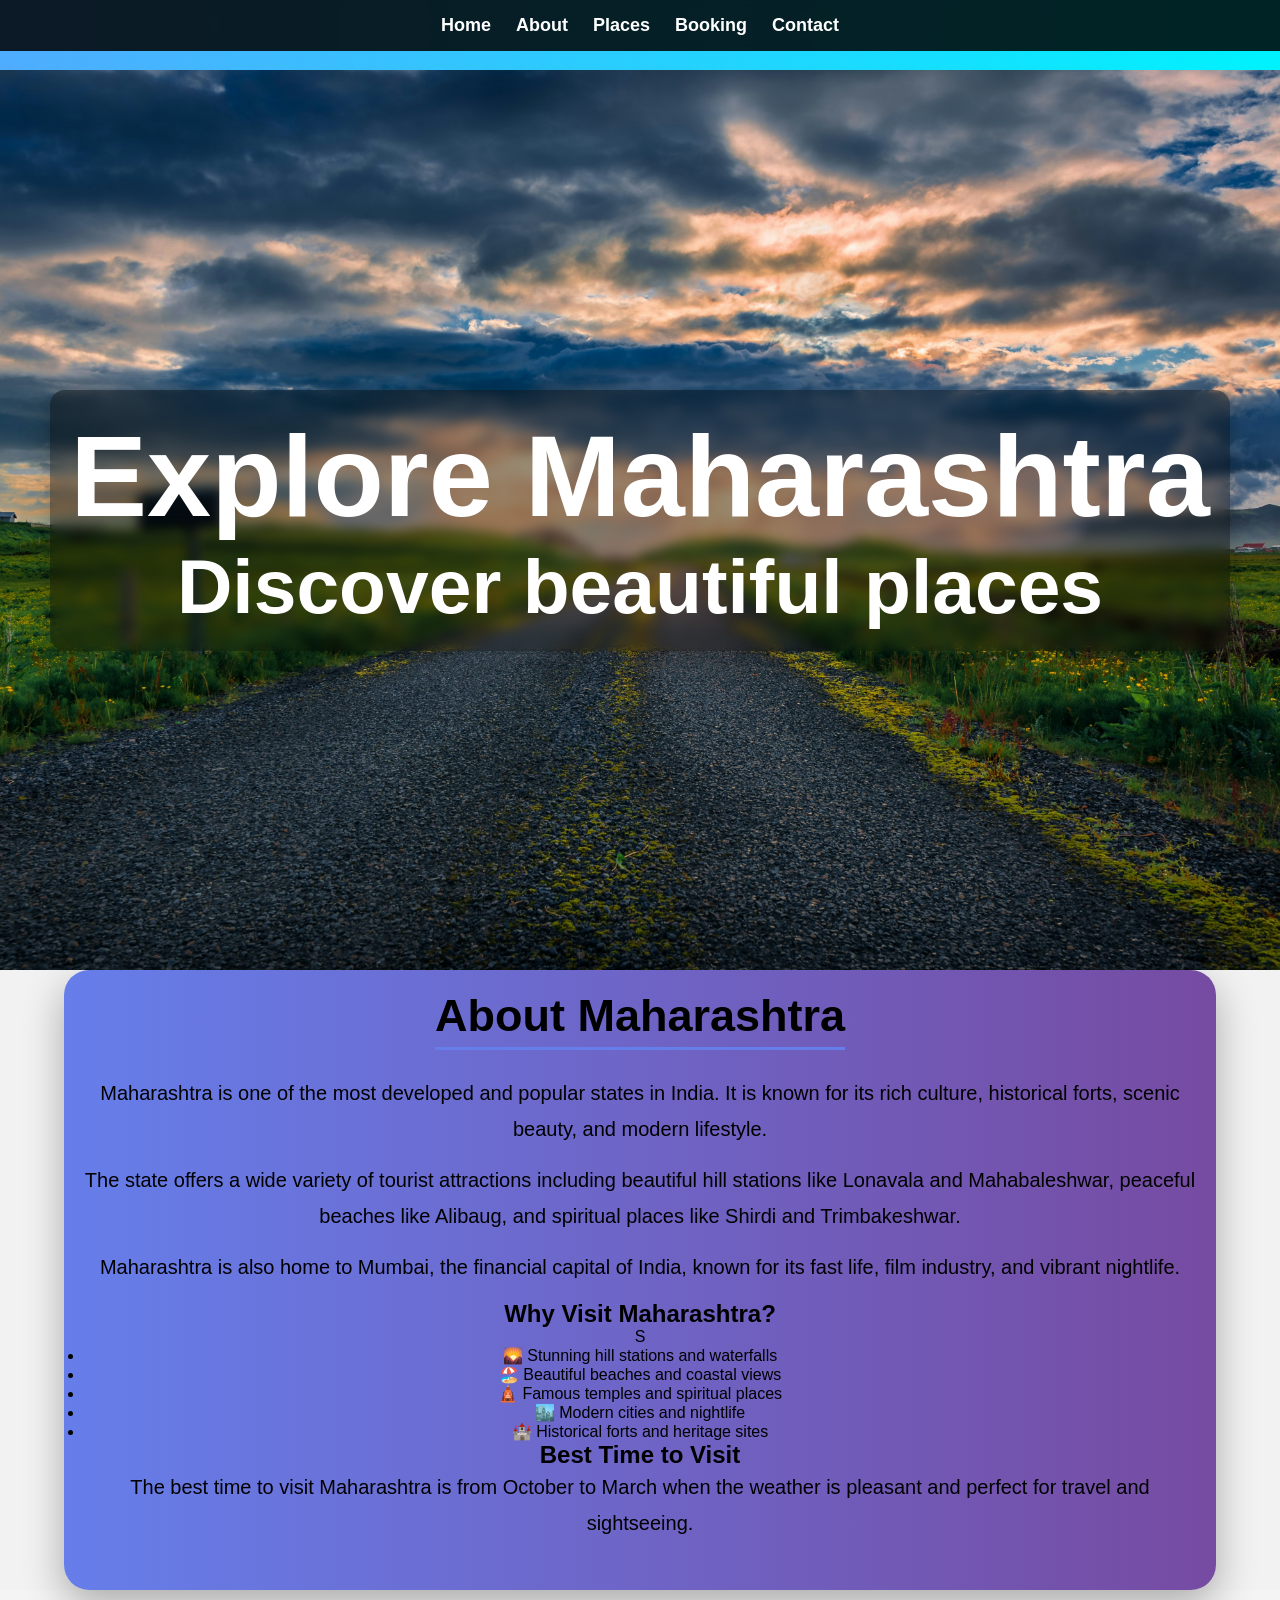
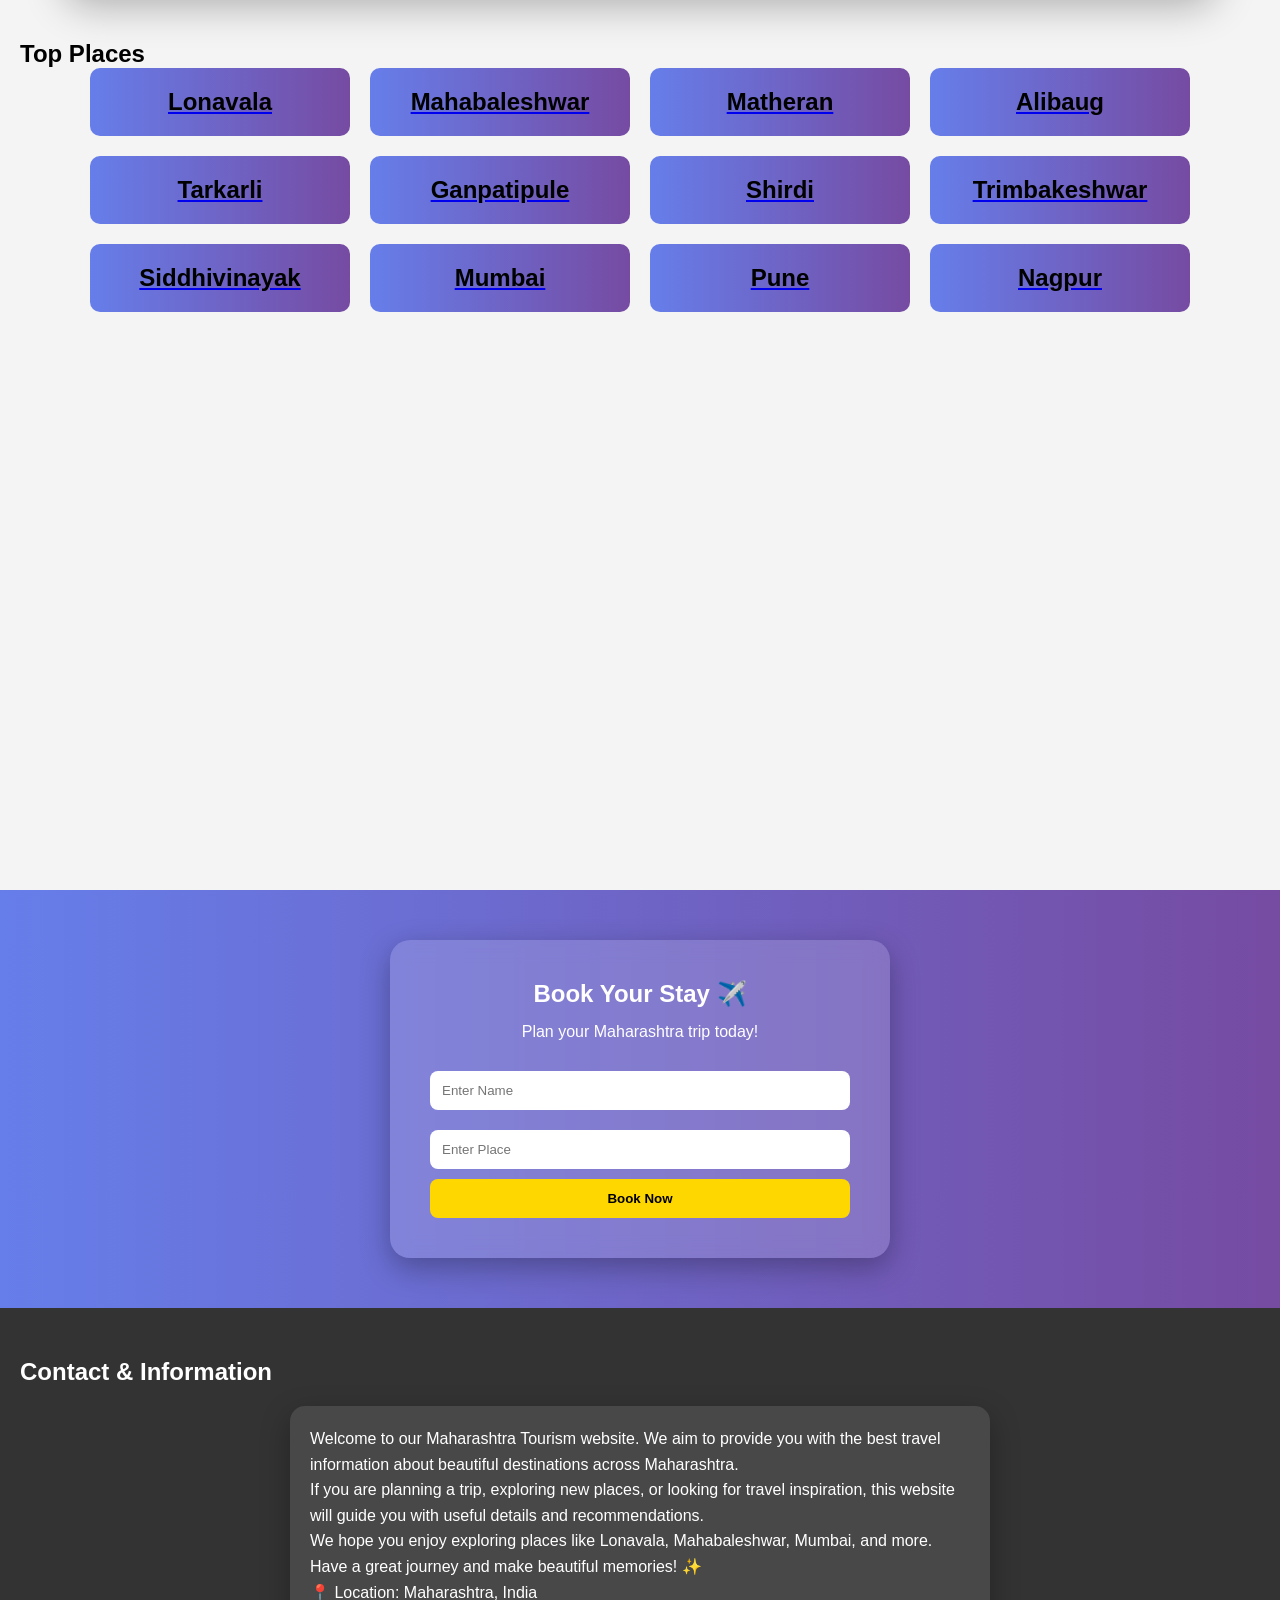
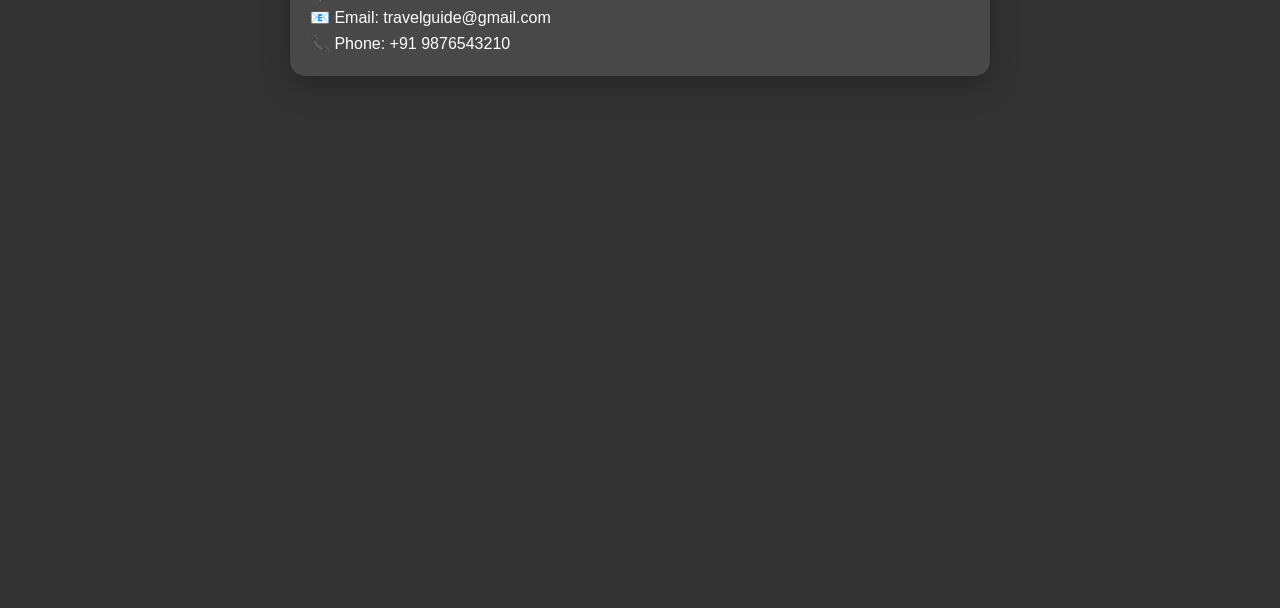
<file: index.html>
<!DOCTYPE html>
<html>
<head>
<title>Explore Maharashtra</title>
<link rel="stylesheet" href="style.css">
<!-- 📱 Mobile responsive viewport -->
<meta name="viewport" content="width=device-width, initial-scale=1.0">
</head>
<body>

<!-- NAVBAR -->
<nav>
<!-- <h2>Explore Maharashtra</h2> -->
<ul>
<li><a href="#home">Home</a></li>
<li><a href="#about">About</a></li>
<!-- <li><a href="#highlights">Highlights</a></li> -->
<li><a href="#places">Places</a></li>
<li><a href="#booking">Booking</a></li>
<li><a href="#contact">Contact</a></li>
</ul>
</nav>



<!-- HOME -->
<section id="home">
<div class="hero">
 <div class="text">
        <h1>Explore Maharashtra </h1>
        <p>Discover beautiful places</p>
    </div>
</div>
</section>

<!-- ABOUT -->
<section id="about">
    <div class="about-content">
        
        <h1>About Maharashtra</h1>

        <p>
        Maharashtra is one of the most developed and popular states in India. 
        It is known for its rich culture, historical forts, scenic beauty, and modern lifestyle.
        </p>

        <p>
        The state offers a wide variety of tourist attractions including beautiful hill stations like 
        Lonavala and Mahabaleshwar, peaceful beaches like Alibaug, and spiritual places like Shirdi 
        and Trimbakeshwar.
        </p>

        <p>
        Maharashtra is also home to Mumbai, the financial capital of India, known for its fast life, 
        film industry, and vibrant nightlife.
        </p>

        <!-- 🔥 New Section: Highlights -->
        <h2>Why Visit Maharashtra?</h2>
S
        <ul>
            <li>🌄 Stunning hill stations and waterfalls</li>
            <li>🏖️ Beautiful beaches and coastal views</li>
            <li>🛕 Famous temples and spiritual places</li>
            <li>🏙️ Modern cities and nightlife</li>
            <li>🏰 Historical forts and heritage sites</li>
        </ul>

        <!-- 🔥 Extra Info -->
        <h2>Best Time to Visit</h2>
        <p>
        The best time to visit Maharashtra is from October to March when the weather is pleasant 
        and perfect for travel and sightseeing.
        </p>

    </div>
</section>

<!-- HIGHLIGHTS -->
<!-- <section id="highlights">

    <h1>Top Highlights</h1>

    <div class="highlight-container">

        <div class="highlight-card">
            <img src="hill.jpg">
            <h2>Beautiful Hill Stations</h2>
        </div>

        <div class="highlight-card">
            <img src="beach.jpg">
            <h2>Peaceful Beaches</h2>
        </div>

        <div class="highlight-card">
            <img src="temple.jpg">
            <h2>Famous Temples</h2>
        </div>

        <div class="highlight-card">
            <img src="city.jpg">
            <h2>Modern Cities</h2>
        </div>

    </div>

</section> -->

<!-- PLACES -->

<!-- <section id="places">
<h1>Top Places</h1>

<div class="card" onclick="showDetails('lonavala')">
<h2>Lonavala</h2>
<p>Rainy hills 🌧️</p>
</div>

<div class="card" onclick="showDetails('mahabaleshwar')">
<h2>Mahabaleshwar</h2>
<p>Hill station 🍓</p>
</div>

<div class="card" onclick="showDetails('alibaug')">
<h2>Alibaug</h2>
<p>Beach 🌊</p>
</div>

<div id="details"></div>
</section> -->


<!-- places -->
<section id="places">
<h1>Top Places</h1>

<div class="places-container">

<a href="lonavala.html"><div class="card"><h2>Lonavala</h2></div></a>
<a href="mahabaleshwar.html"><div class="card"><h2>Mahabaleshwar</h2></div></a>
<a href="matheran.html"><div class="card"><h2>Matheran</h2></div></a>

<a href="alibaug.html"><div class="card"><h2>Alibaug</h2></div></a>
<a href="tarkarli.html"><div class="card"><h2>Tarkarli</h2></div></a>
<a href="ganpatipule.html"><div class="card"><h2>Ganpatipule</h2></div></a>

<a href="shirdi.html"><div class="card"><h2>Shirdi</h2></div></a>
<a href="trimbakeshwar.html"><div class="card"><h2>Trimbakeshwar</h2></div></a>
<a href="siddhivinayak.html"><div class="card"><h2>Siddhivinayak</h2></div></a>

<a href="mumbai.html"><div class="card"><h2>Mumbai</h2></div></a>
<a href="pune.html"><div class="card"><h2>Pune</h2></div></a>
<a href="nagpur.html"><div class="card"><h2>Nagpur</h2></div></a>

</div>
</section>


<!-- BOOKING -->
<!-- <section id="booking">
<h1>Book Your Stay</h1>

<form action="booking.php" method="POST">
<input type="text" name="name" placeholder="Enter Name" required><br>
<input type="text" name="place" placeholder="Enter Place" required><br>
<button type="submit">Book Now</button>
</form>
</section> -->

<section id="booking">

    <div class="booking-box">
        <h1>Book Your Stay ✈️</h1>
        <p>Plan your Maharashtra trip today!</p>

        <form action="booking.php" method="POST">
            <input type="text" name="name" placeholder="Enter Name" required> <br>
            <input type="text" name="place" placeholder="Enter Place" required> <br>
            <button type="submit">Book Now</button>
        </form>
    </div>

</section>

<!-- CONTACT -->
<section id="contact">

    <h1>Contact & Information</h1>

    <div class="contact-box">

        <p>
            Welcome to our Maharashtra Tourism website. We aim to provide you with the best
            travel information about beautiful destinations across Maharashtra.
        </p>

        <p>
            If you are planning a trip, exploring new places, or looking for travel inspiration,
            this website will guide you with useful details and recommendations.
        </p>

        <p>
            We hope you enjoy exploring places like Lonavala, Mahabaleshwar, Mumbai, and more.
            Have a great journey and make beautiful memories! ✨
        </p>

        <p>
            📍 Location: Maharashtra, India <br>
            📧 Email: travelguide@gmail.com <br>
            📞 Phone: +91 9876543210
        </p>

    </div>

</section>
<!-- <!DOCTYPE html>
<html>
<head>
    <title>Text on Background Image</title>
    <style>
        body {
            margin: 0;
            padding: 0;
        }

        .hero {
            height: 100vh;
            background-image: url("image.jpg"); /* your image name */
            background-size: cover;
            background-position: center;
            background-repeat: no-repeat;

            display: flex;
            justify-content: center;
            align-items: center;
        }

        .text {
            color: white;
            font-size: 40px;
            font-weight: bold;
            background-color: rgba(0, 0, 0, 0.5); /* dark transparent box */
            padding: 20px 40px;
            border-radius: 10px;
        }
    </style>
</head>

<body>

    <div class="hero">
        <div class="text">
            <h1>Explore Maharashtra 🌄</h1>
    <p>Discover beautiful places</p>
        </div>
    </div>

</body>
</html> -->
</file>
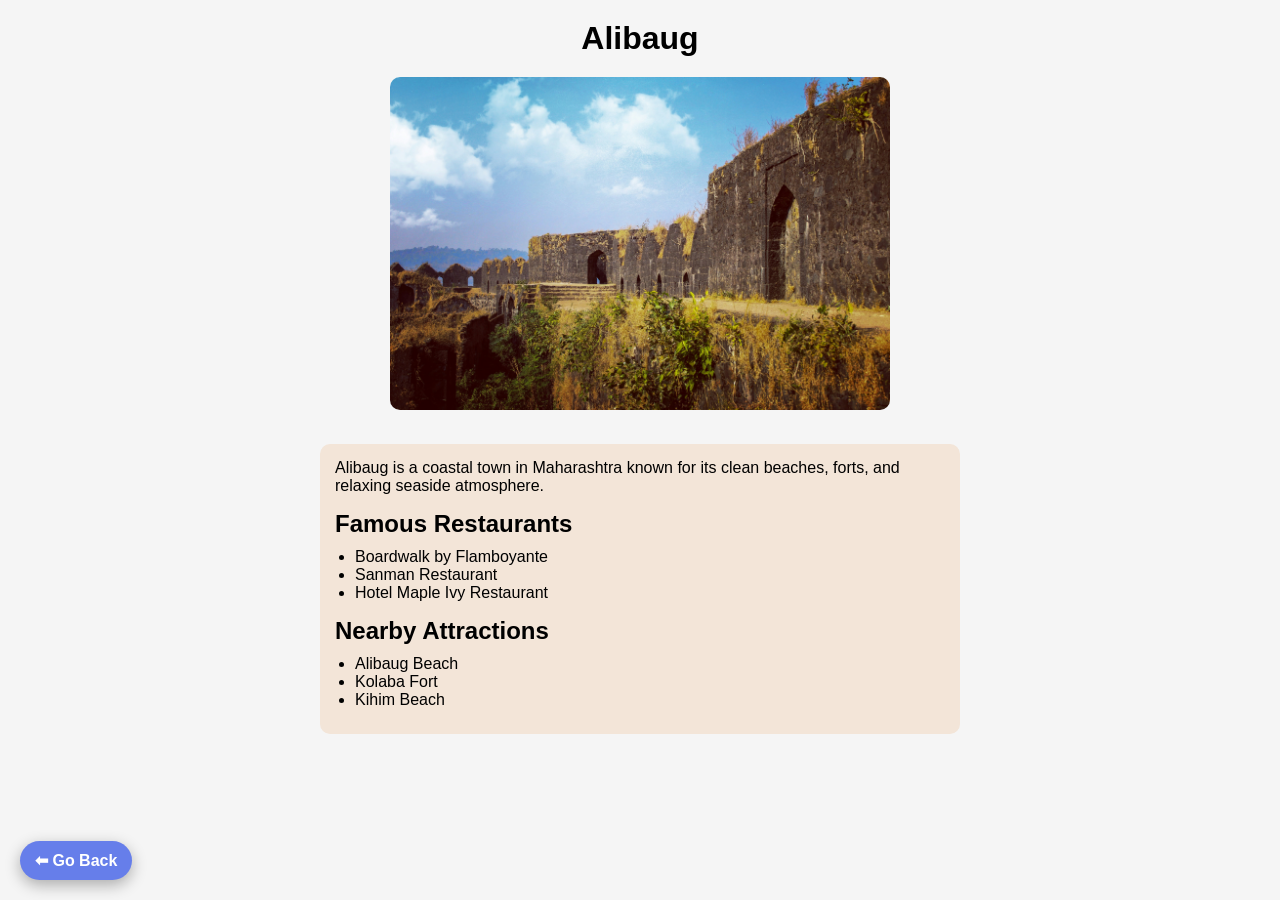
<file: alibaug.html>
<!DOCTYPE html>
<html>
<head>
    <title>Alibaug</title>

    <style>
        * {
            margin: 0;
            padding: 0;
            box-sizing: border-box;
        }

        body {
            font-family: Arial, sans-serif;
            background-color: #f5f5f5;
            text-align: center;
        }

        h1 {
            margin-top: 20px;
        }

        /* Image bigger */
        .main-img {
            width: 500px;
            border-radius: 10px;
            margin-top: 20px;
        }

        /* Details box smaller */
        .details {
            background-color: #f3e5d8;
            margin: 30px auto;
            padding: 15px;
            width: 50%;
            border-radius: 10px;
            text-align: left;
        }

        .details h2 {
            margin-top: 15px;
            margin-bottom: 10px;
        }

        .details p {
            margin-bottom: 10px;
        }

        ul {
            margin-left: 20px;
            margin-bottom: 10px;
        }

         a {
    position: fixed;
    bottom: 20px;
    left: 20px;

    background: #667eea;
    color: white;
    padding: 10px 15px;
    border-radius: 20px;

    text-decoration: none;
    font-weight: bold;

    box-shadow: 0 5px 15px rgba(0,0,0,0.3);
}

a:hover {
    background: #764ba2;
}
    </style>

</head>

<body>

<h1>Alibaug</h1>

<!-- Image -->
<img src="alibaug.jpg" alt="Alibaug Image" class="main-img">

<!-- Details -->
<div class="details">
    <p>Alibaug is a coastal town in Maharashtra known for its clean beaches, forts, and relaxing seaside atmosphere.</p>

    <h2>Famous Restaurants</h2>
    <ul>
        <li>Boardwalk by Flamboyante</li>
        <li>Sanman Restaurant</li>
        <li>Hotel Maple Ivy Restaurant</li>
    </ul>

    <h2>Nearby Attractions</h2>
    <ul>
        <li>Alibaug Beach</li>
        <li>Kolaba Fort</li>
        <li>Kihim Beach</li>
    </ul>
</div>

<a href="index.html">⬅ Go Back</a>

</body>
</html>
</file>
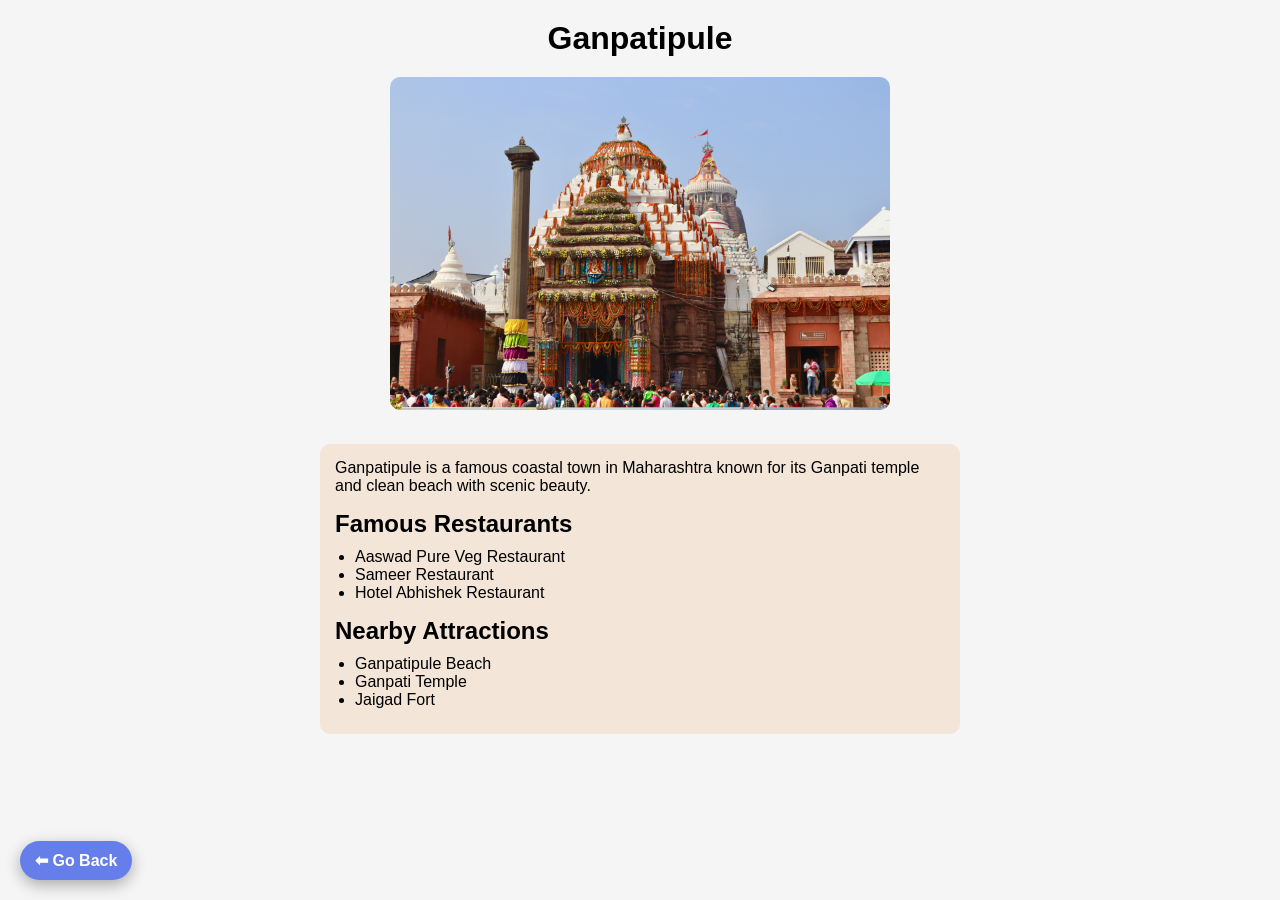
<file: ganpatipule.html>
<!DOCTYPE html>
<html>
<head>
    <title>Ganpatipule</title>

    <style>
        * {
            margin: 0;
            padding: 0;
            box-sizing: border-box;
        }

        body {
            font-family: Arial, sans-serif;
            background-color: #f5f5f5;
            text-align: center;
        }

        h1 {
            margin-top: 20px;
        }

        /* Image bigger */
        .main-img {
            width: 500px;
            border-radius: 10px;
            margin-top: 20px;
        }

        /* Details box smaller */
        .details {
            background-color: #f3e5d8;
            margin: 30px auto;
            padding: 15px;
            width: 50%;
            border-radius: 10px;
            text-align: left;
        }

        .details h2 {
            margin-top: 15px;
            margin-bottom: 10px;
        }

        .details p {
            margin-bottom: 10px;
        }

        ul {
            margin-left: 20px;
            margin-bottom: 10px;
        }

         a {
    position: fixed;
    bottom: 20px;
    left: 20px;

    background: #667eea;
    color: white;
    padding: 10px 15px;
    border-radius: 20px;

    text-decoration: none;
    font-weight: bold;

    box-shadow: 0 5px 15px rgba(0,0,0,0.3);
}

a:hover {
    background: #764ba2;
}
    </style>

</head>

<body>

<h1>Ganpatipule</h1>

<!-- Image -->
<img src="ganpatipule.jpg" alt="Ganpatipule Image" class="main-img">

<!-- Details -->
<div class="details">
    <p>Ganpatipule is a famous coastal town in Maharashtra known for its Ganpati temple and clean beach with scenic beauty.</p>

    <h2>Famous Restaurants</h2>
    <ul>
        <li>Aaswad Pure Veg Restaurant</li>
        <li>Sameer Restaurant</li>
        <li>Hotel Abhishek Restaurant</li>
    </ul>

    <h2>Nearby Attractions</h2>
    <ul>
        <li>Ganpatipule Beach</li>
        <li>Ganpati Temple</li>
        <li>Jaigad Fort</li>
    </ul>
</div>

<a href="index.html">⬅ Go Back</a>

</body>
</html>
</file>
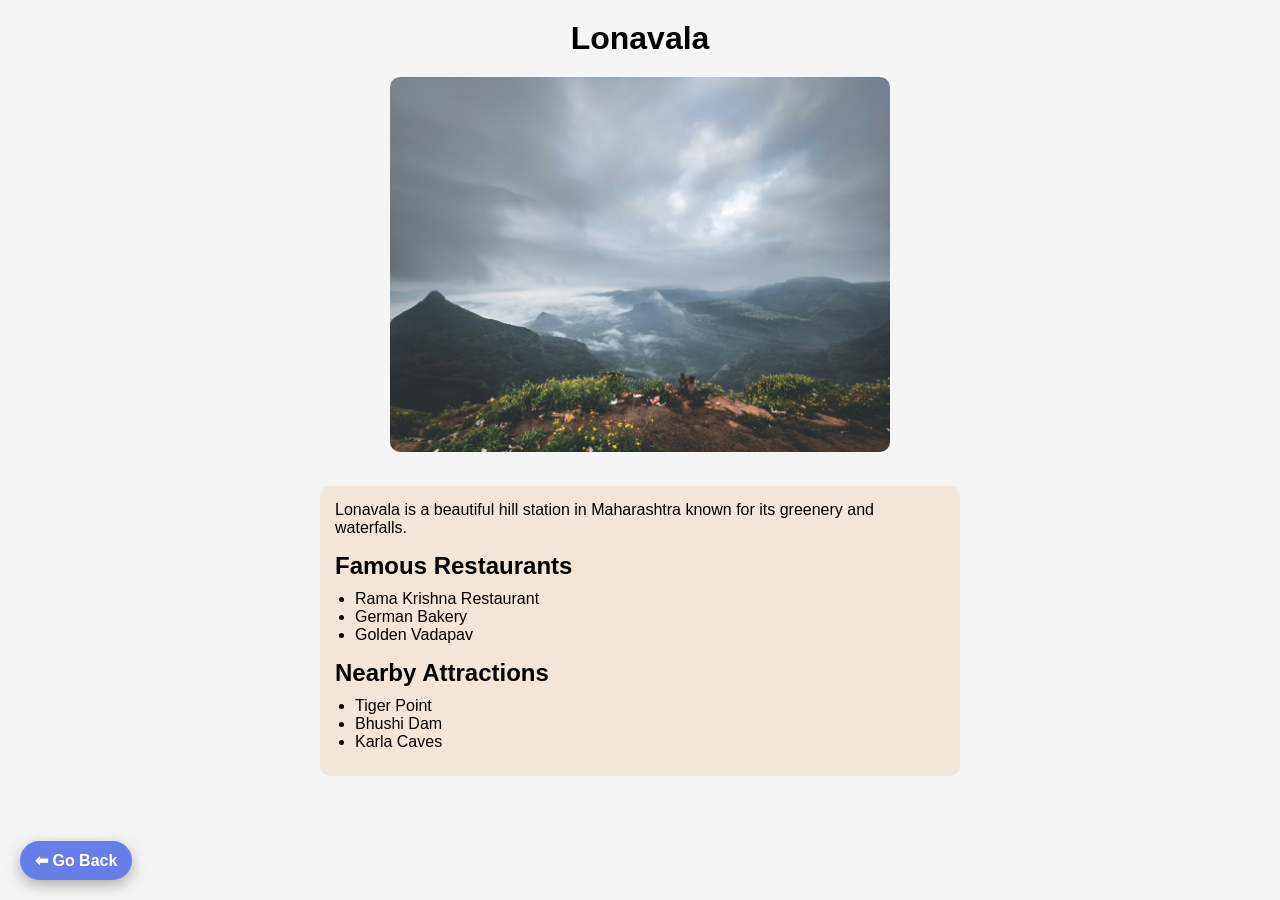
<file: lonavala.html>
<!DOCTYPE html>
<html>
<head>
    <title>Lonavala</title>

    <style>
        * {
            margin: 0;
            padding: 0;
            box-sizing: border-box;
        }

        body {
            font-family: Arial, sans-serif;
            background-color: #f5f5f5;
            text-align: center;
        }

        h1 {
            margin-top: 20px;
        }

        /* Image center */
        /* .main-img {
            width: 300px;
            border-radius: 10px;
            margin-top: 20px;
        } */

        /* Details box */
        /* .details {
            background-color: #f3e5d8;*/ /* nude color */
            /* margin: 30px auto;
            padding: 20px;
            width: 70%;
            border-radius: 10px;
            text-align: left;
        }  */
        /* Image bigger */
.main-img {
    width: 500px;   /* pehle 300px tha */
    border-radius: 10px;
    margin-top: 20px;
}

/* Details box smaller */
.details {
    background-color: #f3e5d8;
    margin: 30px auto;
    padding: 15px;      /* thoda kam padding */
    width: 50%;         /* pehle 70% tha */
    border-radius: 10px;
    text-align: left;
}

        .details h2 {
            margin-top: 15px;
            margin-bottom: 10px;
        }

        .details p {
            margin-bottom: 10px;
        }

        ul {
            margin-left: 20px;
            margin-bottom: 10px;
        }

        a {
    position: fixed;
    bottom: 20px;
    left: 20px;

    background: #667eea;
    color: white;
    padding: 10px 15px;
    border-radius: 20px;

    text-decoration: none;
    font-weight: bold;

    box-shadow: 0 5px 15px rgba(0,0,0,0.3);
}

a:hover {
    background: #764ba2;
}
    </style>

</head>

<body>

<h1>Lonavala</h1>

<!-- Image -->
<img src="lonavala.jpg" alt="Lonavala Image" class="main-img">

<!-- Details -->
<div class="details">
    <p>Lonavala is a beautiful hill station in Maharashtra known for its greenery and waterfalls.</p>

    <h2>Famous Restaurants</h2>
    <ul>
        <li>Rama Krishna Restaurant</li>
        <li>German Bakery</li>
        <li>Golden Vadapav</li>
    </ul>

    <h2>Nearby Attractions</h2>
    <ul>
        <li>Tiger Point</li>
        <li>Bhushi Dam</li>
        <li>Karla Caves</li>
    </ul>
</div>

<a href="index.html">⬅ Go Back</a>

</body>
</html>
</file>
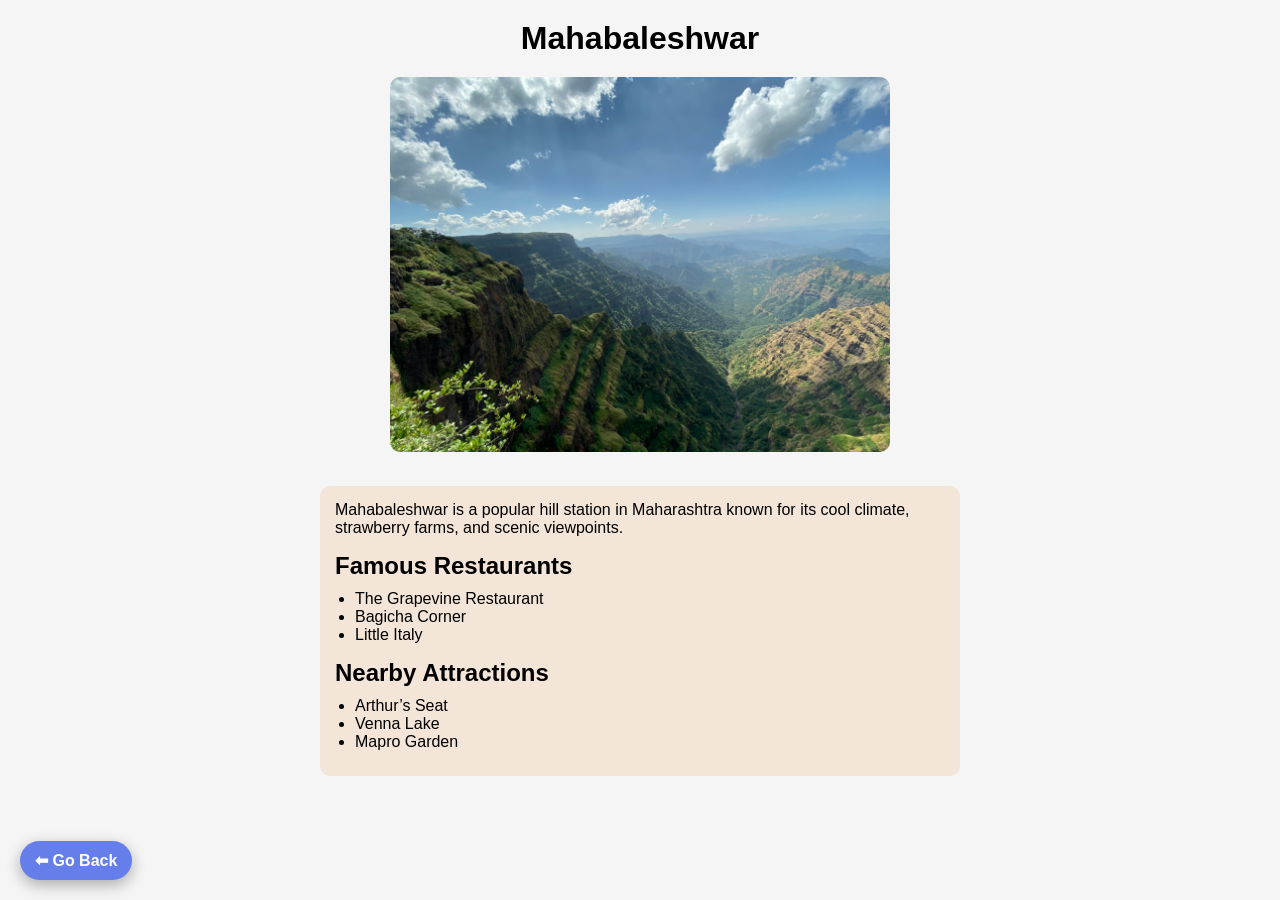
<file: mahabaleshwar.html>
<!DOCTYPE html>
<html>
<head>
    <title>Mahabaleshwar</title>

    <style>
        * {
            margin: 0;
            padding: 0;
            box-sizing: border-box;
        }

        body {
            font-family: Arial, sans-serif;
            background-color: #f5f5f5;
            text-align: center;
        }

        h1 {
            margin-top: 20px;
        }

        /* Image bigger */
        .main-img {
            width: 500px;
            border-radius: 10px;
            margin-top: 20px;
        }

        /* Details box smaller */
        .details {
            background-color: #f3e5d8;
            margin: 30px auto;
            padding: 15px;
            width: 50%;
            border-radius: 10px;
            text-align: left;
        }

        .details h2 {
            margin-top: 15px;
            margin-bottom: 10px;
        }

        .details p {
            margin-bottom: 10px;
        }

        ul {
            margin-left: 20px;
            margin-bottom: 10px;
        }

        a {
    position: fixed;
    bottom: 20px;
    left: 20px;

    background: #667eea;
    color: white;
    padding: 10px 15px;
    border-radius: 20px;

    text-decoration: none;
    font-weight: bold;

    box-shadow: 0 5px 15px rgba(0,0,0,0.3);
}

a:hover {
    background: #764ba2;
}
        /* a {
            display: inline-block;
            margin: 20px;
            text-decoration: none;
            color: black;
            font-weight: bold;
        }

        a:hover {
            color: #555;
        } */
    </style>

</head>

<body>

<h1>Mahabaleshwar</h1>

<!-- Image -->
<img src="mahabaleshwar.jpg" alt="Mahabaleshwar Image" class="main-img">

<!-- Details -->
<div class="details">
    <p>Mahabaleshwar is a popular hill station in Maharashtra known for its cool climate, strawberry farms, and scenic viewpoints.</p>

    <h2>Famous Restaurants</h2>
    <ul>
        <li>The Grapevine Restaurant</li>
        <li>Bagicha Corner</li>
        <li>Little Italy</li>
    </ul>

    <h2>Nearby Attractions</h2>
    <ul>
        <li>Arthur’s Seat</li>
        <li>Venna Lake</li>
        <li>Mapro Garden</li>
    </ul>
</div>

<a href="index.html">⬅ Go Back</a>

</body>
</html>
</file>
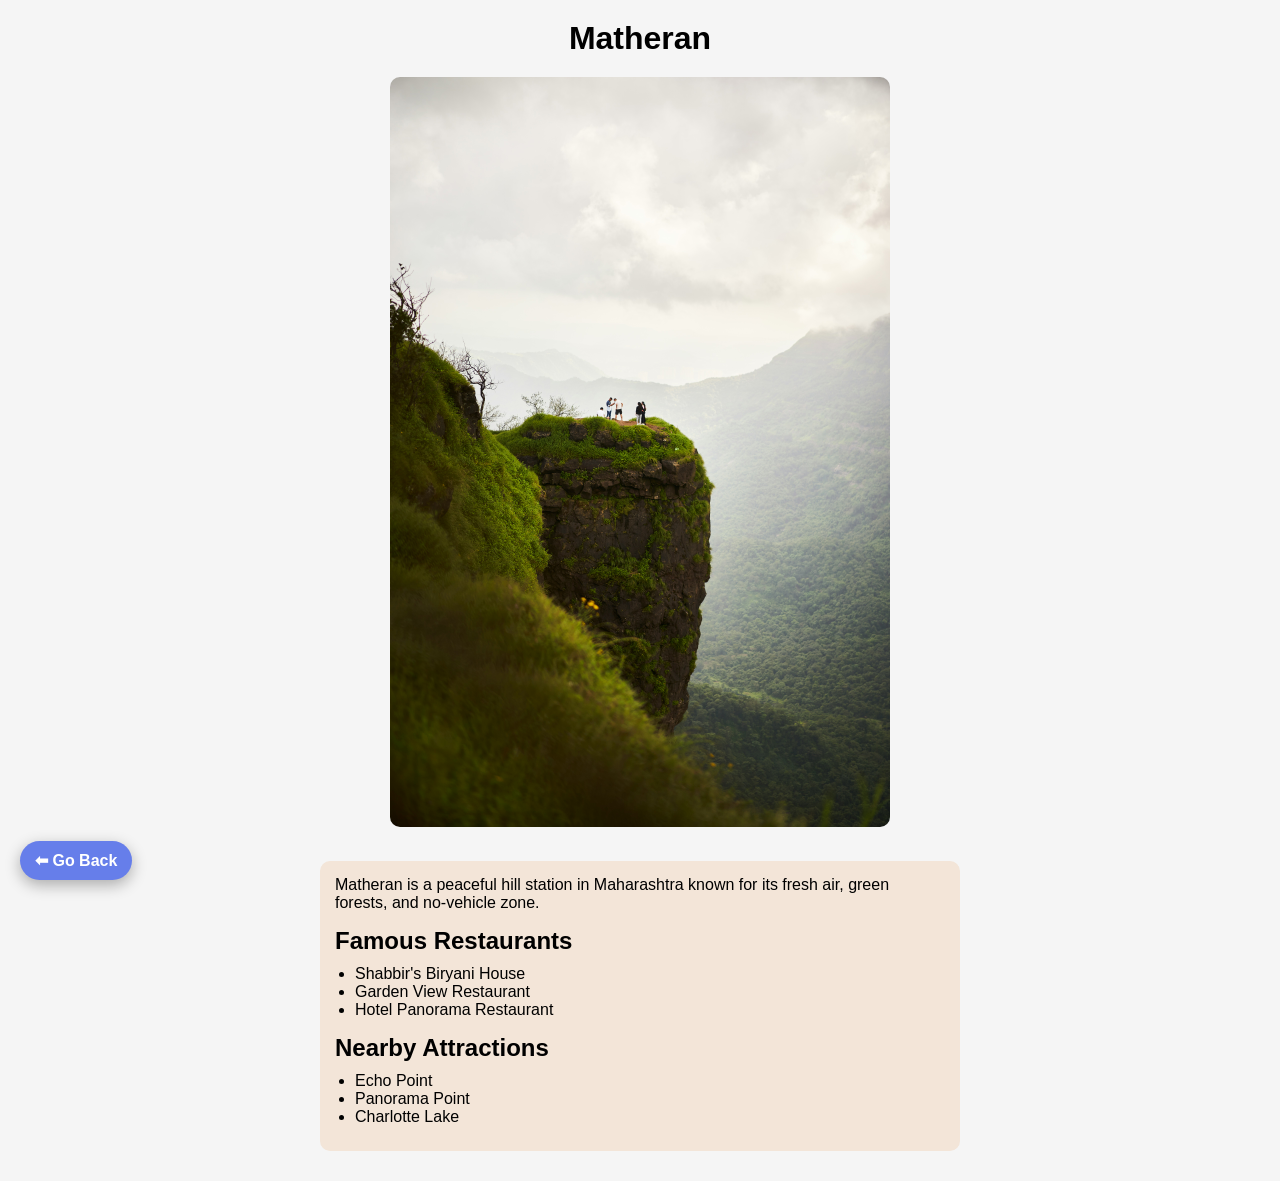
<file: matheran.html>
<!DOCTYPE html>
<html>
<head>
    <title>Matheran</title>

    <style>
        * {
            margin: 0;
            padding: 0;
            box-sizing: border-box;
        }

        body {
            font-family: Arial, sans-serif;
            background-color: #f5f5f5;
            text-align: center;
        }

        h1 {
            margin-top: 20px;
        }

        /* Image bigger */
        .main-img {
            width: 500px;
            border-radius: 10px;
            margin-top: 20px;
        }

        /* Details box smaller */
        .details {
            background-color: #f3e5d8;
            margin: 30px auto;
            padding: 15px;
            width: 50%;
            border-radius: 10px;
            text-align: left;
        }

        .details h2 {
            margin-top: 15px;
            margin-bottom: 10px;
        }

        .details p {
            margin-bottom: 10px;
        }

        ul {
            margin-left: 20px;
            margin-bottom: 10px;
        }

         a {
    position: fixed;
    bottom: 20px;
    left: 20px;

    background: #667eea;
    color: white;
    padding: 10px 15px;
    border-radius: 20px;

    text-decoration: none;
    font-weight: bold;

    box-shadow: 0 5px 15px rgba(0,0,0,0.3);
}

a:hover {
    background: #764ba2;
}
    </style>

</head>

<body>

<h1>Matheran</h1>

<!-- Image -->
<img src="matheran.jpg" alt="Matheran Image" class="main-img">

<!-- Details -->
<div class="details">
    <p>Matheran is a peaceful hill station in Maharashtra known for its fresh air, green forests, and no-vehicle zone.</p>

    <h2>Famous Restaurants</h2>
    <ul>
        <li>Shabbir's Biryani House</li>
        <li>Garden View Restaurant</li>
        <li>Hotel Panorama Restaurant</li>
    </ul>

    <h2>Nearby Attractions</h2>
    <ul>
        <li>Echo Point</li>
        <li>Panorama Point</li>
        <li>Charlotte Lake</li>
    </ul>
</div>

<a href="index.html">⬅ Go Back</a>

</body>
</html>
</file>
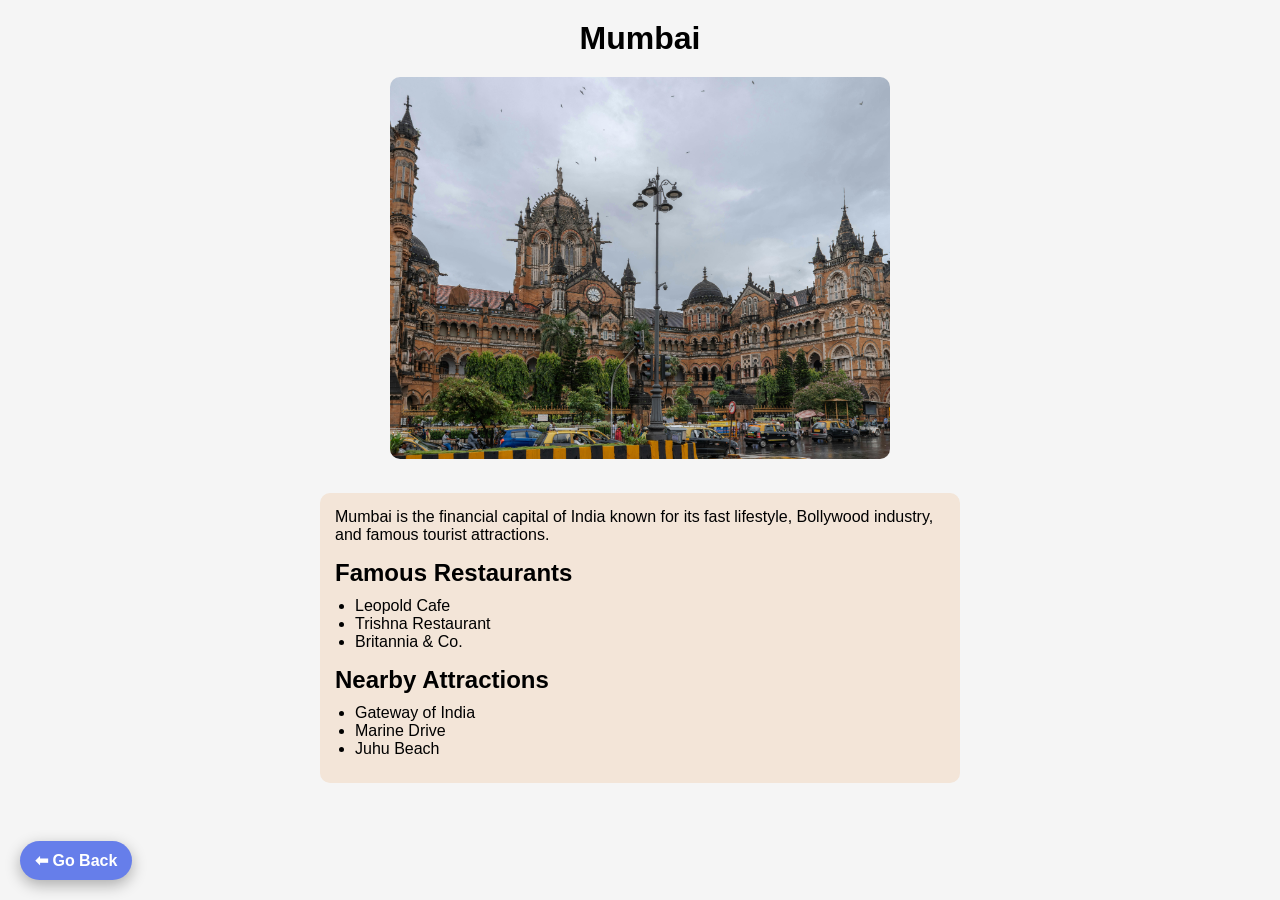
<file: mumbai.html>
<!DOCTYPE html>
<html>
<head>
    <title>Mumbai</title>

    <style>
        * {
            margin: 0;
            padding: 0;
            box-sizing: border-box;
        }

        body {
            font-family: Arial, sans-serif;
            background-color: #f5f5f5;
            text-align: center;
        }

        h1 {
            margin-top: 20px;
        }

        /* Image bigger */
        .main-img {
            width: 500px;
            border-radius: 10px;
            margin-top: 20px;
        }

        /* Details box smaller */
        .details {
            background-color: #f3e5d8;
            margin: 30px auto;
            padding: 15px;
            width: 50%;
            border-radius: 10px;
            text-align: left;
        }

        .details h2 {
            margin-top: 15px;
            margin-bottom: 10px;
        }

        .details p {
            margin-bottom: 10px;
        }

        ul {
            margin-left: 20px;
            margin-bottom: 10px;
        }

       a {
    position: fixed;
    bottom: 20px;
    left: 20px;

    background: #667eea;
    color: white;
    padding: 10px 15px;
    border-radius: 20px;

    text-decoration: none;
    font-weight: bold;

    box-shadow: 0 5px 15px rgba(0,0,0,0.3);
}

a:hover {
    background: #764ba2;
}
    </style>

</head>

<body>

<h1>Mumbai</h1>

<!-- Image -->
<img src="mumbai.jpg" alt="Mumbai Image" class="main-img">

<!-- Details -->
<div class="details">
    <p>Mumbai is the financial capital of India known for its fast lifestyle, Bollywood industry, and famous tourist attractions.</p>

    <h2>Famous Restaurants</h2>
    <ul>
        <li>Leopold Cafe</li>
        <li>Trishna Restaurant</li>
        <li>Britannia & Co.</li>
    </ul>

    <h2>Nearby Attractions</h2>
    <ul>
        <li>Gateway of India</li>
        <li>Marine Drive</li>
        <li>Juhu Beach</li>
    </ul>
</div>

<a href="index.html">⬅ Go Back</a>

</body>
</html>
</file>
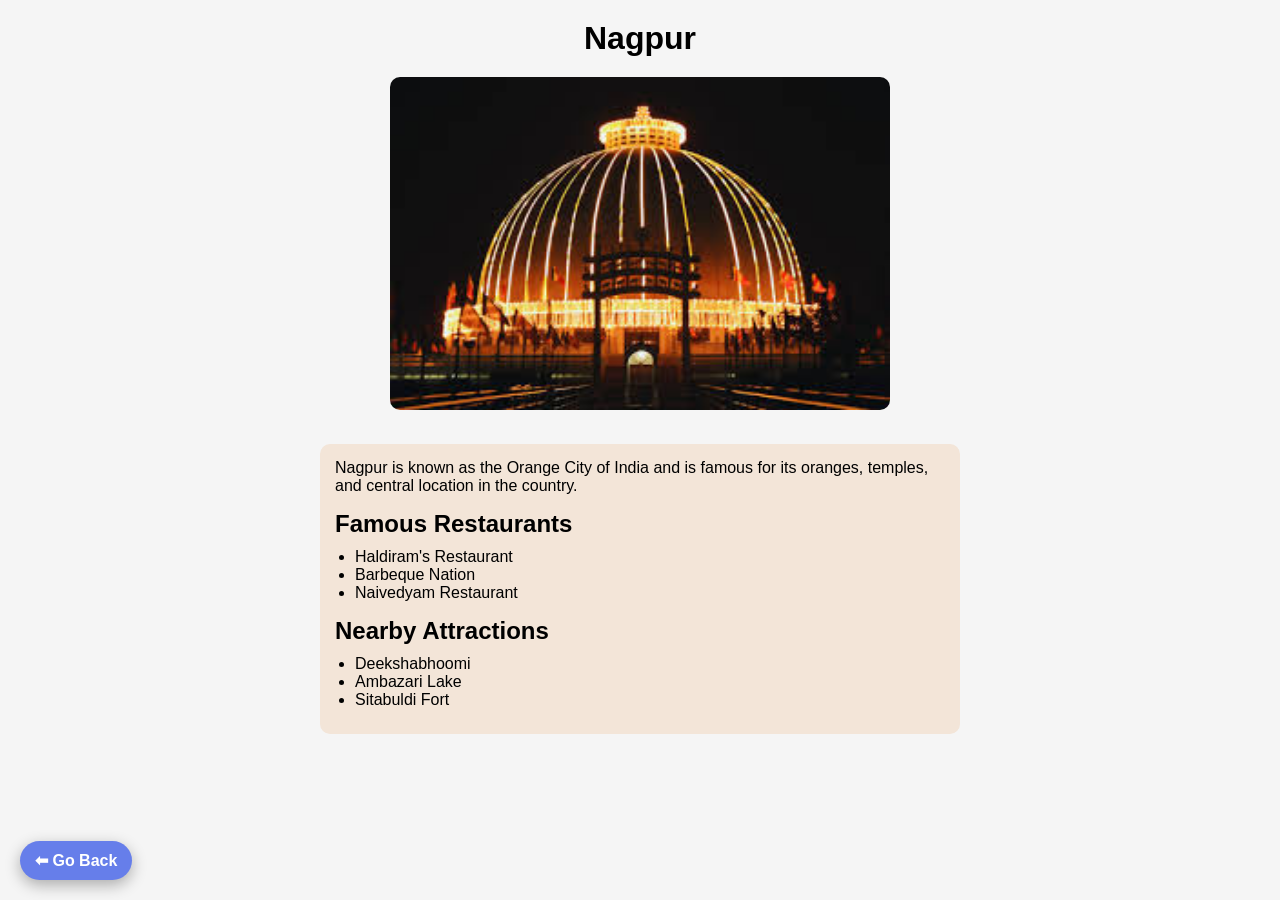
<file: nagpur.html>
<!DOCTYPE html>
<html>
<head>
    <title>Nagpur</title>

    <style>
        * {
            margin: 0;
            padding: 0;
            box-sizing: border-box;
        }

        body {
            font-family: Arial, sans-serif;
            background-color: #f5f5f5;
            text-align: center;
        }

        h1 {
            margin-top: 20px;
        }

        /* Image bigger */
        .main-img {
            width: 500px;
            border-radius: 10px;
            margin-top: 20px;
        }

        /* Details box smaller */
        .details {
            background-color: #f3e5d8;
            margin: 30px auto;
            padding: 15px;
            width: 50%;
            border-radius: 10px;
            text-align: left;
        }

        .details h2 {
            margin-top: 15px;
            margin-bottom: 10px;
        }

        .details p {
            margin-bottom: 10px;
        }

        ul {
            margin-left: 20px;
            margin-bottom: 10px;
        }

        a {
    position: fixed;
    bottom: 20px;
    left: 20px;

    background: #667eea;
    color: white;
    padding: 10px 15px;
    border-radius: 20px;

    text-decoration: none;
    font-weight: bold;

    box-shadow: 0 5px 15px rgba(0,0,0,0.3);
}

a:hover {
    background: #764ba2;
}
    </style>

</head>

<body>

<h1>Nagpur</h1>

<!-- Image -->
<img src="nagpur.jfif" alt="Nagpur Image" class="main-img">

<!-- Details -->
<div class="details">
    <p>Nagpur is known as the Orange City of India and is famous for its oranges, temples, and central location in the country.</p>

    <h2>Famous Restaurants</h2>
    <ul>
        <li>Haldiram's Restaurant</li>
        <li>Barbeque Nation</li>
        <li>Naivedyam Restaurant</li>
    </ul>

    <h2>Nearby Attractions</h2>
    <ul>
        <li>Deekshabhoomi</li>
        <li>Ambazari Lake</li>
        <li>Sitabuldi Fort</li>
    </ul>
</div>

<a href="index.html">⬅ Go Back</a>

</body>
</html>
</file>
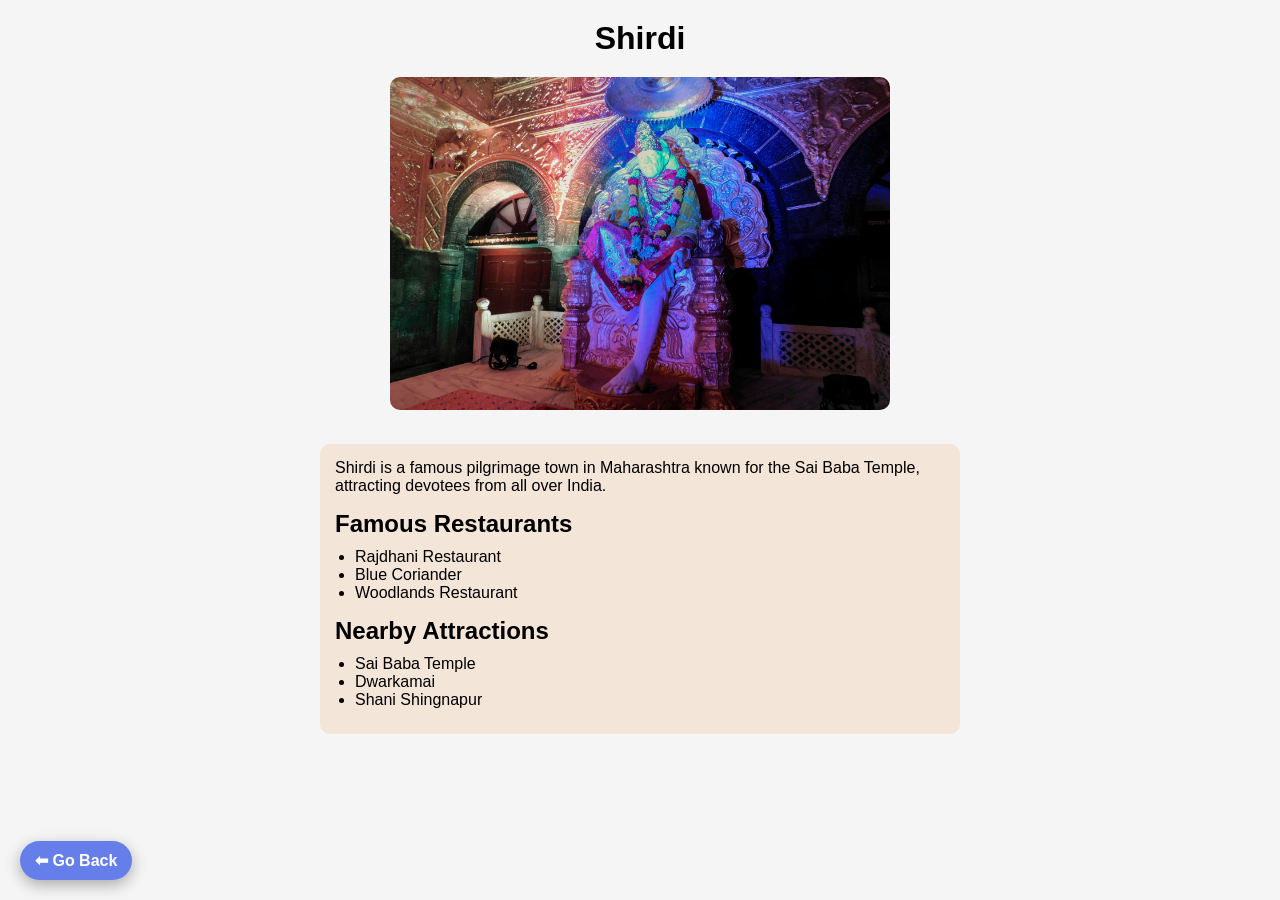
<file: shirdi.html>
<!DOCTYPE html>
<html>
<head>
    <title>Shirdi</title>

    <style>
        * {
            margin: 0;
            padding: 0;
            box-sizing: border-box;
        }

        body {
            font-family: Arial, sans-serif;
            background-color: #f5f5f5;
            text-align: center;
        }

        h1 {
            margin-top: 20px;
        }

        /* Image bigger */
        .main-img {
            width: 500px;
            border-radius: 10px;
            margin-top: 20px;
        }

        /* Details box smaller */
        .details {
            background-color: #f3e5d8;
            margin: 30px auto;
            padding: 15px;
            width: 50%;
            border-radius: 10px;
            text-align: left;
        }

        .details h2 {
            margin-top: 15px;
            margin-bottom: 10px;
        }

        .details p {
            margin-bottom: 10px;
        }

        ul {
            margin-left: 20px;
            margin-bottom: 10px;
        }

        a {
    position: fixed;
    bottom: 20px;
    left: 20px;

    background: #667eea;
    color: white;
    padding: 10px 15px;
    border-radius: 20px;

    text-decoration: none;
    font-weight: bold;

    box-shadow: 0 5px 15px rgba(0,0,0,0.3);
}

a:hover {
    background: #764ba2;
}
    </style>

</head>

<body>

<h1>Shirdi</h1>

<!-- Image -->
<img src="temple.jpg" alt="Shirdi Image" class="main-img">

<!-- Details -->
<div class="details">
    <p>Shirdi is a famous pilgrimage town in Maharashtra known for the Sai Baba Temple, attracting devotees from all over India.</p>

    <h2>Famous Restaurants</h2>
    <ul>
        <li>Rajdhani Restaurant</li>
        <li>Blue Coriander</li>
        <li>Woodlands Restaurant</li>
    </ul>

    <h2>Nearby Attractions</h2>
    <ul>
        <li>Sai Baba Temple</li>
        <li>Dwarkamai</li>
        <li>Shani Shingnapur</li>
    </ul>
</div>

<a href="index.html">⬅ Go Back</a>

</body>
</html>
</file>
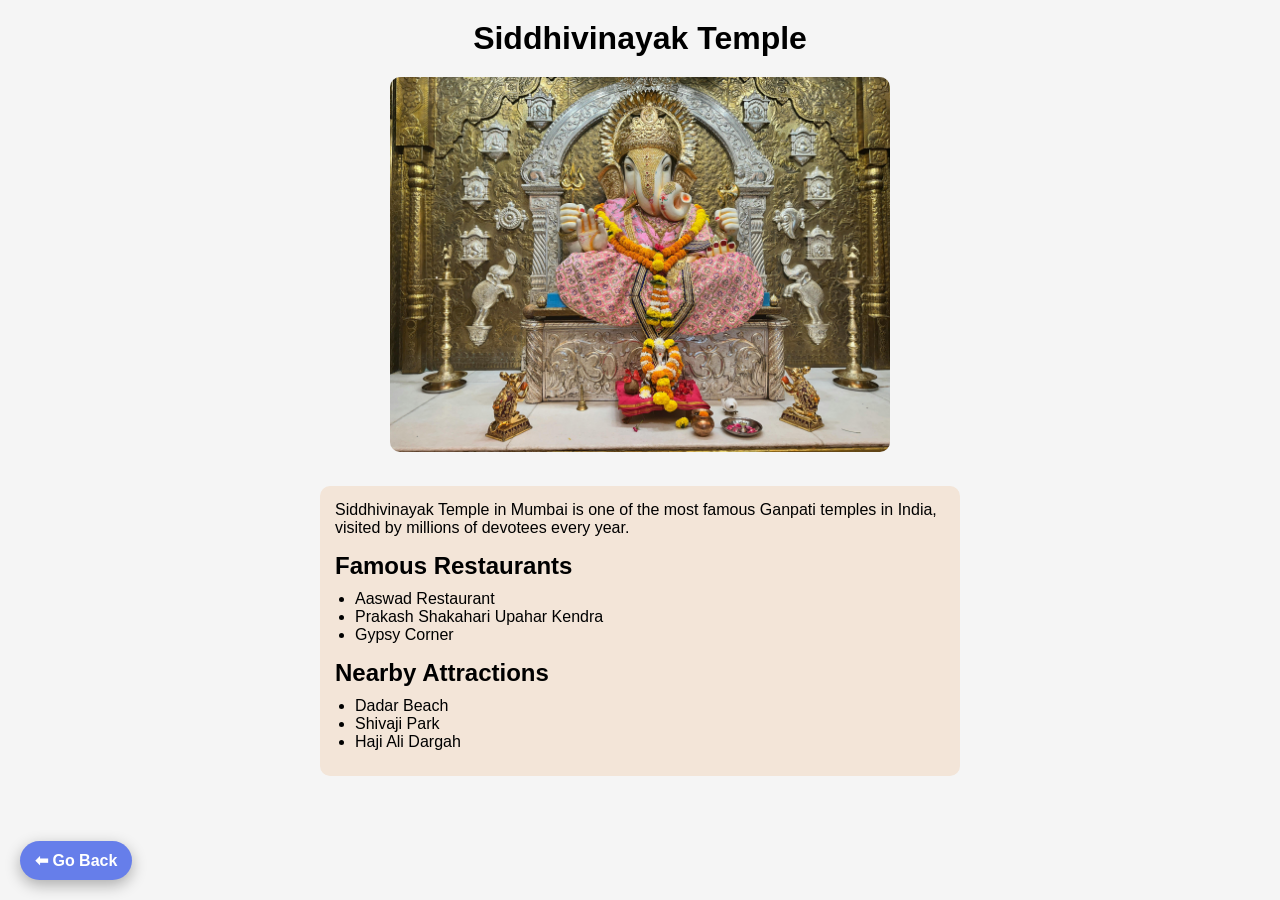
<file: siddhivinayak.html>
<!DOCTYPE html>
<html>
<head>
    <title>Siddhivinayak</title>

    <style>
        * {
            margin: 0;
            padding: 0;
            box-sizing: border-box;
        }

        body {
            font-family: Arial, sans-serif;
            background-color: #f5f5f5;
            text-align: center;
        }

        h1 {
            margin-top: 20px;
        }

        /* Image bigger */
        .main-img {
            width: 500px;
            border-radius: 10px;
            margin-top: 20px;
        }

        /* Details box smaller */
        .details {
            background-color: #f3e5d8;
            margin: 30px auto;
            padding: 15px;
            width: 50%;
            border-radius: 10px;
            text-align: left;
        }

        .details h2 {
            margin-top: 15px;
            margin-bottom: 10px;
        }

        .details p {
            margin-bottom: 10px;
        }

        ul {
            margin-left: 20px;
            margin-bottom: 10px;
        }

        a {
    position: fixed;
    bottom: 20px;
    left: 20px;

    background: #667eea;
    color: white;
    padding: 10px 15px;
    border-radius: 20px;

    text-decoration: none;
    font-weight: bold;

    box-shadow: 0 5px 15px rgba(0,0,0,0.3);
}

a:hover {
    background: #764ba2;
}
    </style>

</head>

<body>

<h1>Siddhivinayak Temple</h1>

<!-- Image -->
<img src="siddhivinayak.jpg" alt="Siddhivinayak Image" class="main-img">

<!-- Details -->
<div class="details">
    <p>Siddhivinayak Temple in Mumbai is one of the most famous Ganpati temples in India, visited by millions of devotees every year.</p>

    <h2>Famous Restaurants</h2>
    <ul>
        <li>Aaswad Restaurant</li>
        <li>Prakash Shakahari Upahar Kendra</li>
        <li>Gypsy Corner</li>
    </ul>

    <h2>Nearby Attractions</h2>
    <ul>
        <li>Dadar Beach</li>
        <li>Shivaji Park</li>
        <li>Haji Ali Dargah</li>
    </ul>
</div>

<a href="index.html">⬅ Go Back</a>

</body>
</html>
</file>
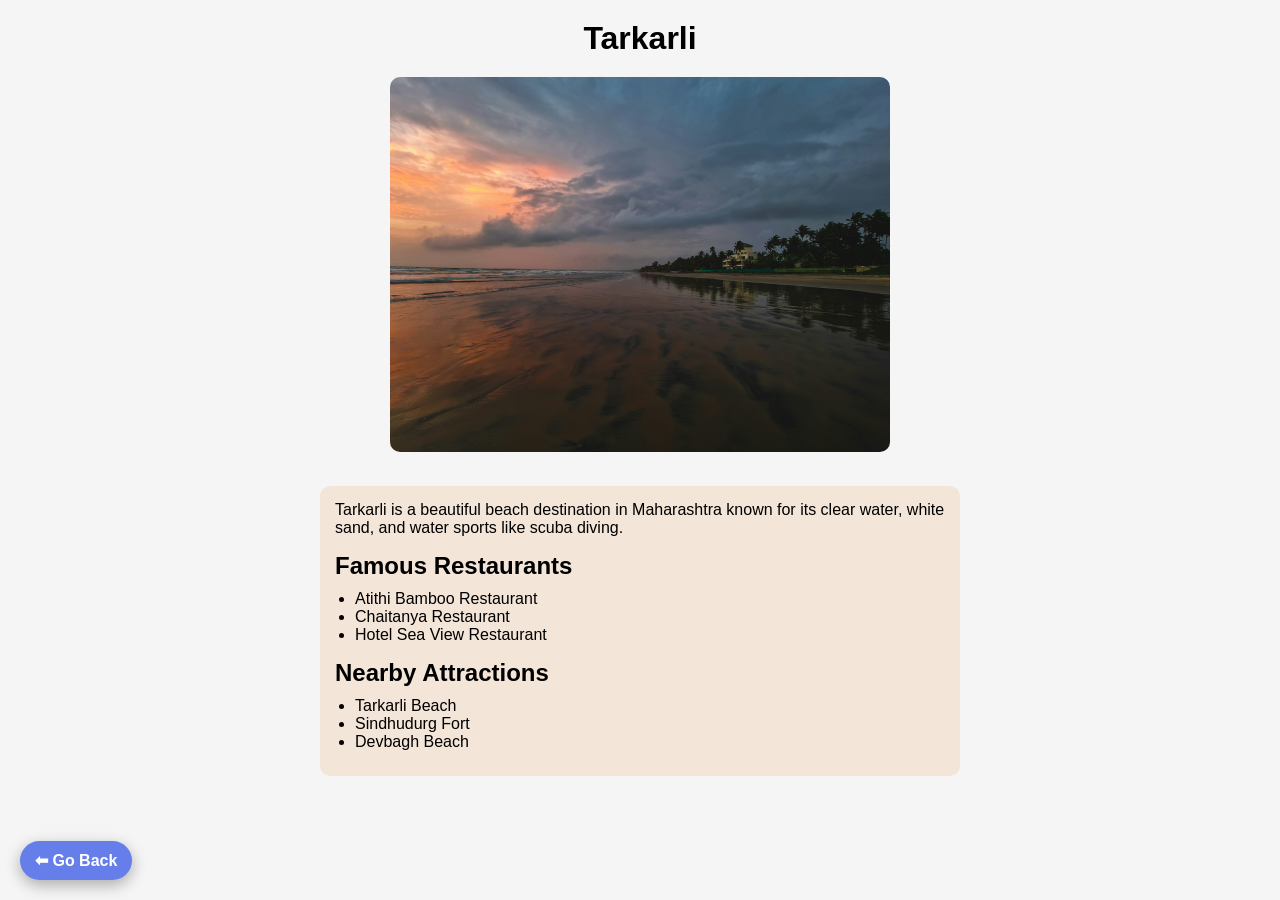
<file: tarkarli.html>
<!DOCTYPE html>
<html>
<head>
    <title>Tarkarli</title>

    <style>
        * {
            margin: 0;
            padding: 0;
            box-sizing: border-box;
        }

        body {
            font-family: Arial, sans-serif;
            background-color: #f5f5f5;
            text-align: center;
        }

        h1 {
            margin-top: 20px;
        }

        /* Image bigger */
        .main-img {
            width: 500px;
            border-radius: 10px;
            margin-top: 20px;
        }

        /* Details box smaller */
        .details {
            background-color: #f3e5d8;
            margin: 30px auto;
            padding: 15px;
            width: 50%;
            border-radius: 10px;
            text-align: left;
        }

        .details h2 {
            margin-top: 15px;
            margin-bottom: 10px;
        }

        .details p {
            margin-bottom: 10px;
        }

        ul {
            margin-left: 20px;
            margin-bottom: 10px;
        }

         a {
    position: fixed;
    bottom: 20px;
    left: 20px;

    background: #667eea;
    color: white;
    padding: 10px 15px;
    border-radius: 20px;

    text-decoration: none;
    font-weight: bold;

    box-shadow: 0 5px 15px rgba(0,0,0,0.3);
}

a:hover {
    background: #764ba2;
}
    </style>

</head>

<body>

<h1>Tarkarli</h1>

<!-- Image -->
<img src="tarkarli.jpg" alt="Tarkarli Image" class="main-img">

<!-- Details -->
<div class="details">
    <p>Tarkarli is a beautiful beach destination in Maharashtra known for its clear water, white sand, and water sports like scuba diving.</p>

    <h2>Famous Restaurants</h2>
    <ul>
        <li>Atithi Bamboo Restaurant</li>
        <li>Chaitanya Restaurant</li>
        <li>Hotel Sea View Restaurant</li>
    </ul>

    <h2>Nearby Attractions</h2>
    <ul>
        <li>Tarkarli Beach</li>
        <li>Sindhudurg Fort</li>
        <li>Devbagh Beach</li>
    </ul>
</div>

<a href="index.html">⬅ Go Back</a>

</body>
</html>
</file>
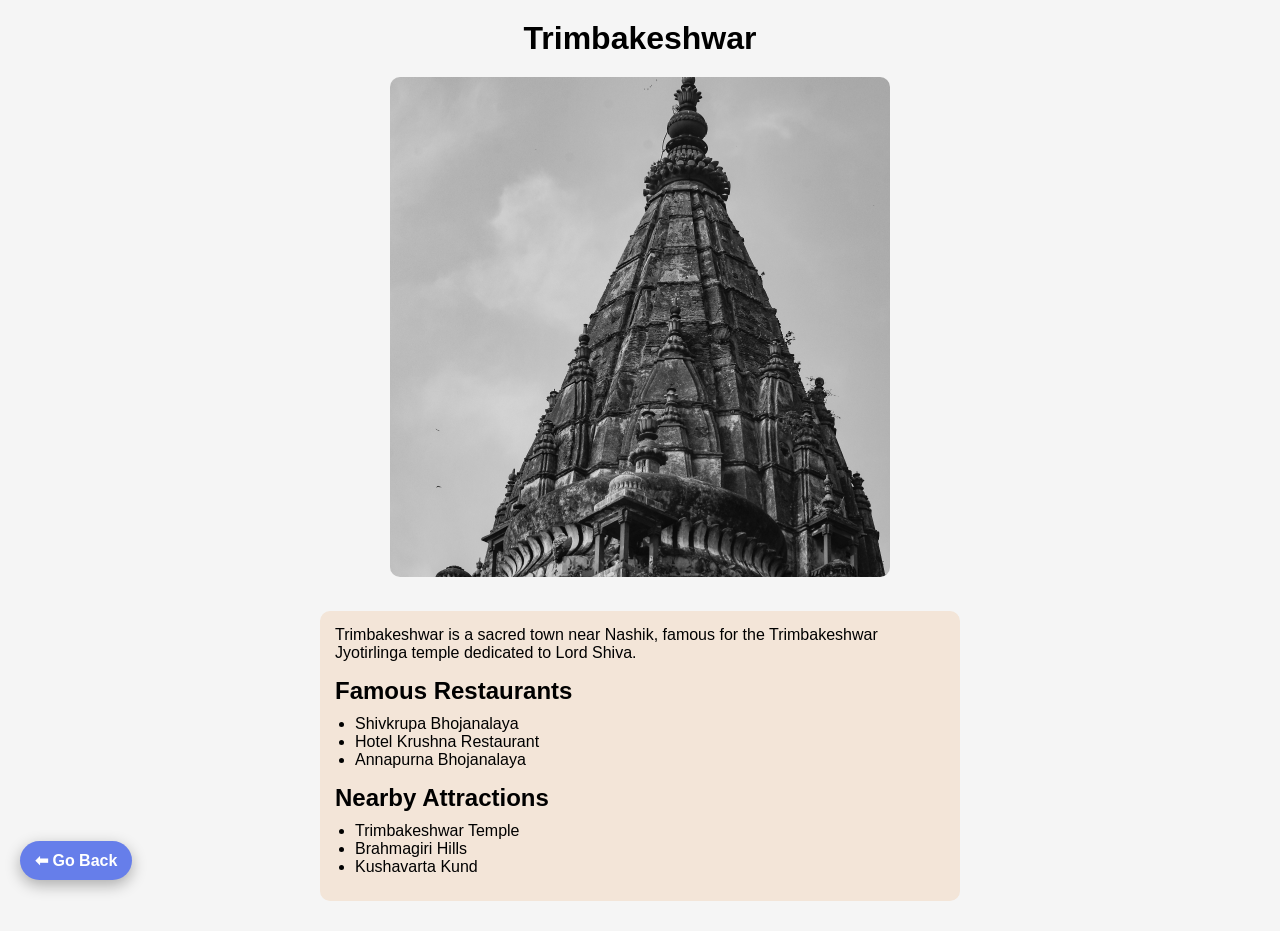
<file: trimbakeshwar.html>
<!DOCTYPE html>
<html>
<head>
    <title>Trimbakeshwar</title>

    <style>
        * {
            margin: 0;
            padding: 0;
            box-sizing: border-box;
        }

        body {
            font-family: Arial, sans-serif;
            background-color: #f5f5f5;
            text-align: center;
        }

        h1 {
            margin-top: 20px;
        }

        /* Image bigger */
        .main-img {
            width: 500px;
            border-radius: 10px;
            margin-top: 20px;
        }

        /* Details box smaller */
        .details {
            background-color: #f3e5d8;
            margin: 30px auto;
            padding: 15px;
            width: 50%;
            border-radius: 10px;
            text-align: left;
        }

        .details h2 {
            margin-top: 15px;
            margin-bottom: 10px;
        }

        .details p {
            margin-bottom: 10px;
        }

        ul {
            margin-left: 20px;
            margin-bottom: 10px;
        }

         a {
    position: fixed;
    bottom: 20px;
    left: 20px;

    background: #667eea;
    color: white;
    padding: 10px 15px;
    border-radius: 20px;

    text-decoration: none;
    font-weight: bold;

    box-shadow: 0 5px 15px rgba(0,0,0,0.3);
}

a:hover {
    background: #764ba2;
}
    </style>

</head>

<body>

<h1>Trimbakeshwar</h1>

<!-- Image -->
<img src="trimbakeshwar.jpg" alt="Trimbakeshwar Image" class="main-img">

<!-- Details -->
<div class="details">
    <p>Trimbakeshwar is a sacred town near Nashik, famous for the Trimbakeshwar Jyotirlinga temple dedicated to Lord Shiva.</p>

    <h2>Famous Restaurants</h2>
    <ul>
        <li>Shivkrupa Bhojanalaya</li>
        <li>Hotel Krushna Restaurant</li>
        <li>Annapurna Bhojanalaya</li>
    </ul>

    <h2>Nearby Attractions</h2>
    <ul>
        <li>Trimbakeshwar Temple</li>
        <li>Brahmagiri Hills</li>
        <li>Kushavarta Kund</li>
    </ul>
</div>

<a href="index.html">⬅ Go Back</a>

</body>
</html>
</file>
<file: style.css>
body {
margin: 0;
font-family: Arial;
scroll-behavior: smooth;
}

/*NAVBAR*/
/*nav {
display: flex;
justify-content: space-between;
background: black;
color: white;
padding: 10px;
}

nav ul {
list-style: none;
display: flex;
}

nav ul li {
margin: 10px;
}

nav a {
color: white;
text-decoration: none;
}*/
/* ========================= */
/* NAVBAR */
/* ========================= */

nav {
    position: fixed;
    top: 0;
    width: 100%;

    display: flex;
    justify-content: center;
    align-items: center;

    background: rgba(0, 0, 0, 0.85);
    backdrop-filter: blur(10px);

    padding: 15px 0;
    z-index: 1000;
}

nav ul {
    list-style: none;
    display: flex;
    gap: 25px;
    padding: 0;
}

nav ul li {
    margin: 0;
}

nav a {
    color: white;
    text-decoration: none;
    font-size: 18px;
    font-weight: bold;
    transition: 0.3s;
}

nav a:hover {
    color: #ffd700;
}

/* SECTIONS */
section {
    min-height: 100vh;   /* 🔥 important */
    padding: 50px 20px;
}

#home {
background: linear-gradient(to right, #4facfe, #00f2fe);
color: white;
}


/* i am adding */
.places-container {
    display: grid;
    grid-template-columns: repeat(auto-fit, minmax(250px, 1fr));
    gap: 20px;
    max-width: 1100px;
    margin: auto;
}



#places {
background: #f2f2f2da;
}



/* #booking { */
    /* background: linear-gradient(to right, #d4fc79, #96e6a1); */
    /* background: linear-gradient(to right, #667eea, #764ba2);
    color: white
} */

#booking {
    background: linear-gradient(to right, #667eea, #764ba2);

    display: flex;
    justify-content: center;
    align-items: center;

    text-align: center;
    color: white;
    min-height: auto;
}

.booking-box {
    background: rgba(255,255,255,0.15);
    backdrop-filter: blur(10px);

    padding: 40px;
    border-radius: 20px;

    width: 90%;
    max-width: 500px;

    box-shadow: 0 10px 30px rgba(0,0,0,0.3);
}

.booking-box h1 {
    margin-bottom: 15px;
}

.booking-box p {
    margin-bottom: 20px;
}

.booking-box input {
    width: 100%;
    padding: 12px;
    margin: 10px 0;

    border: none;
    border-radius: 8px;
}

.booking-box button {
    width: 100%;
    padding: 12px;

    border: none;
    border-radius: 8px;

    background: #ffd700;
    color: black;
    font-weight: bold;
    cursor: pointer;
}


#contact {
background: #333;
color: white;
}

/* CARDS */
/* .card {
background: white;
padding: 20px;
margin: 10px;
display: inline-block;
width: 200px;
cursor: pointer;
border-radius: 10px;
}

.card:hover {
background: lightgreen;
} */

/* extra cards */
.card {
    background: linear-gradient(to right, #667eea, #764ba2);
    padding: 20px;
    border-radius: 10px;
    text-align: center;
    font-size: 16px;

    color: black;

    transition: 0.3s;
}

.card:hover {
    background: lightgreen;
    transform: scale(1.05);
}




/* FORM */
input {
padding: 10px;
margin: 5px;
}

button {
padding: 10px 20px;
background: green;
color: white;
border: none;
cursor: pointer;
}

/* home */
* {
    margin: 0;
    padding: 0;
    box-sizing: border-box;
}
h1, p {
    margin: 0;
}
#home{
    margin: 0;
    padding: 0;
    padding-top: 70px;
}

.hero {     
    height: 100vh;
    width: 100%;

    background: url("image.jpg") no-repeat center;
    background-size: cover;

    display: flex;
    justify-content: center;
    align-items: center;
}

/* Text box (tumhe ye pasand hai 👍) */
.text {
    color: white;
    font-size: 6vw;
    font-weight: bold;
    text-align: center;

    background: rgba(0, 0, 0, 0.4);
    backdrop-filter: blur(6px);   /* 🔥 glass effect */

    padding: 20px;
    border-radius: 15px;

    box-shadow: 0 10px 30px rgba(0,0,0,0.3);

    opacity: 0;
    transform: translateY(30px);
    animation: fadeSlide 1.5s ease forwards;
}

@keyframes fadeSlide {
    to {
        opacity: 1;
        transform: translateY(0);
    }
}

#about, #highlights {
    padding: 100px 20px;
    text-align: center;
}

/* Background thoda different */
#about {
    background: #f2f2f2;
}

#highlights {
    background: #e6f7ff;
}

/* Highlights styling */
.highlight-box p {
    font-size: 20px;
    margin: 10px;
}

#about {
    min-height: auto;
    display: flex;
    justify-content: center;
    align-items: center;

    background: #f2f2f2;   /* outer background light */
    padding: 0px ;
}

/* 🔥 BIG COLORED BOX */
.about-content {
    width: 90%;              /* 🔥 almost full screen */
    max-width: 1400px;       /* bada size */
    
    background: linear-gradient(to right, #667eea, #764ba2);  /* 🎨 color */
    
    padding: 20px;
    border-radius: 25px;

    min-height: 620px;
    box-shadow: 0 15px 40px rgba(0,0,0,0.3);

    text-align: center;
    color: black;
}

/* HEADING */
.about-content h1 {
    font-size: 45px;
    margin-bottom: 25px;
    color: black;
;
}

/* TEXT */
.about-content p {
    font-size: 20px;
    line-height: 1.8;
    margin-bottom: 15px;
}
.about-content h1 {
    border-bottom: 3px solid #667eea;
    display: inline-block;
    padding-bottom: 5px;
}


#highlights {
    padding: 80px 20px;
    text-align: center;

    /* 🔥 smooth background */
    background: linear-gradient(to right, #e0eafc, #cfdef3);
}

/* heading */
#highlights h1 {
    font-size: 40px;
    margin-bottom: 40px;
}

/* container */
.highlight-container {
    display: flex;
    justify-content: center;
    flex-wrap: wrap;
    gap: 25px;
}

/* card */
.highlight-card {
    width: 260px;
    background: white;
    border-radius: 15px;
    overflow: hidden;

    box-shadow: 0 5px 20px rgba(0,0,0,0.2);
    transition: 0.3s;
}

/* hover effect 🔥 */
.highlight-card:hover {
    transform: translateY(-10px) scale(1.05);
}

/* image */
.highlight-card img {
    width: 100%;
    height: auto;
    object-fit: cover;
}

/* title */
.highlight-card h2 {
    padding: 15px;
    font-size: 18px;
}

    /* Hero text
    .text {
        font-size: 28px;
    }

    /* About section */
    /* .about-content h1 {
        font-size: 28px;
    } */

    /* .about-content p {
        font-size: 16px;
    } */

    /* Highlights */
    /* .highlight-container {
        flex-direction: column;
        align-items: center;
    } */ 


@media (max-width: 768px) {

    nav {
        padding: 10px 5px;
    }

    nav ul {
        display: flex;
        flex-direction: row;
        justify-content: center;
        flex-wrap: wrap;
        gap: 8px;
    }

    nav a {
        font-size: 13px;
    }
}
.contact-box {
    max-width: 700px;
    width: 90%;              /* 🔥 mobile ke liye important */
    margin: 20px auto;
    padding: 20px;           /* thoda kam */

    background: rgba(255, 255, 255, 0.1);
    border-radius: 15px;

    line-height: 1.6;
    font-size: 16px;         /* mobile friendly */

    box-shadow: 0 10px 30px rgba(0,0,0,0.3);
}
@media (max-width: 768px) {
    .contact-box {
        padding: 15px;
        font-size: 15px;
    }
}

/* ================================================= */
/* 📱 MOBILE RESPONSIVE SETTINGS */
/* Is section ka kaam website ko mobile-friendly banana hai */
/* ================================================= */

@media (max-width: 768px) {

    /* 📌 Navbar mobile me */
    nav {
        text-align: center;
    }

    nav ul {
        display: flex;
        flex-direction: row;
        flex-wrap: wrap;
        justify-content: center;
        gap: 8px;
        padding: 0;
    }

    nav ul li {
        margin: 0;
    }
    nav a{
        font-size: 13px;
    }
    /* 📌 Hero section text */
    .text {
        font-size: 24px;
        padding: 15px;
    }

    /* 📌 About section box */
    .about-content {
        width: 95%;
        padding: 15px;
        min-height: auto;
    }

    .about-content h1 {
        font-size: 30px;
    }

    .about-content p {
        font-size: 16px;
    }

    /* 📌 Highlights cards */
    .highlight-container {
        flex-direction: column;
        align-items: center;
    }

    .highlight-card {
        width: 90%;
        max-width: 350px;
    }

    /* 📌 Places section cards */
    .places-container {
        grid-template-columns: 1fr;
    }

    /* 📌 Contact section */
    .contact-box {
        width: 95%;
        padding: 15px;
        font-size: 15px;
    }

    /* 📌 Success page */
    .success-box {
        width: 95%;
        padding: 20px;
    }

    .success-box h1 {
        font-size: 28px;
    }

    .success-box p {
        font-size: 16px;
    }
}

/* ================================================= */
/* 🖼️ ALL IMAGES RESPONSIVE */
/* Kisi bhi image ko screen ke bahar jane se rokta hai */
/* ================================================= */

img {
    max-width: 100%;
    height: auto;
}
</file>
